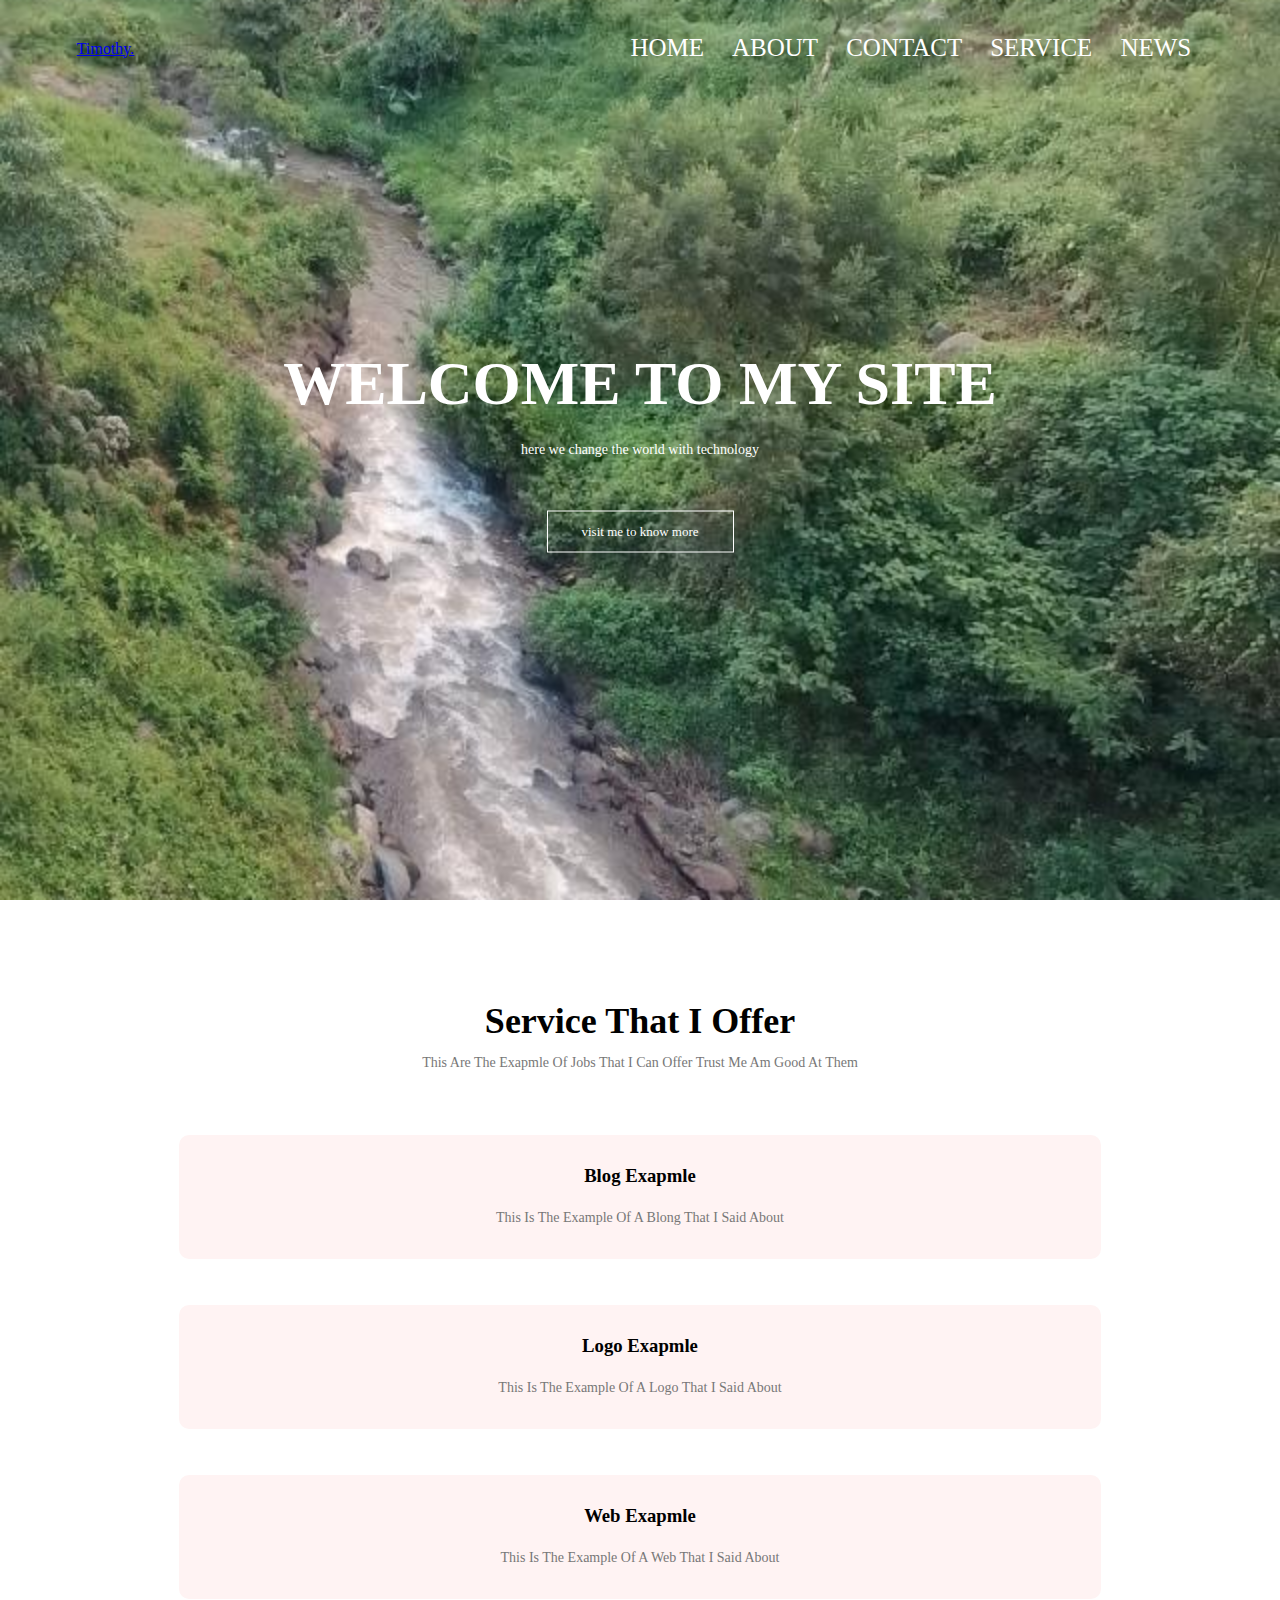
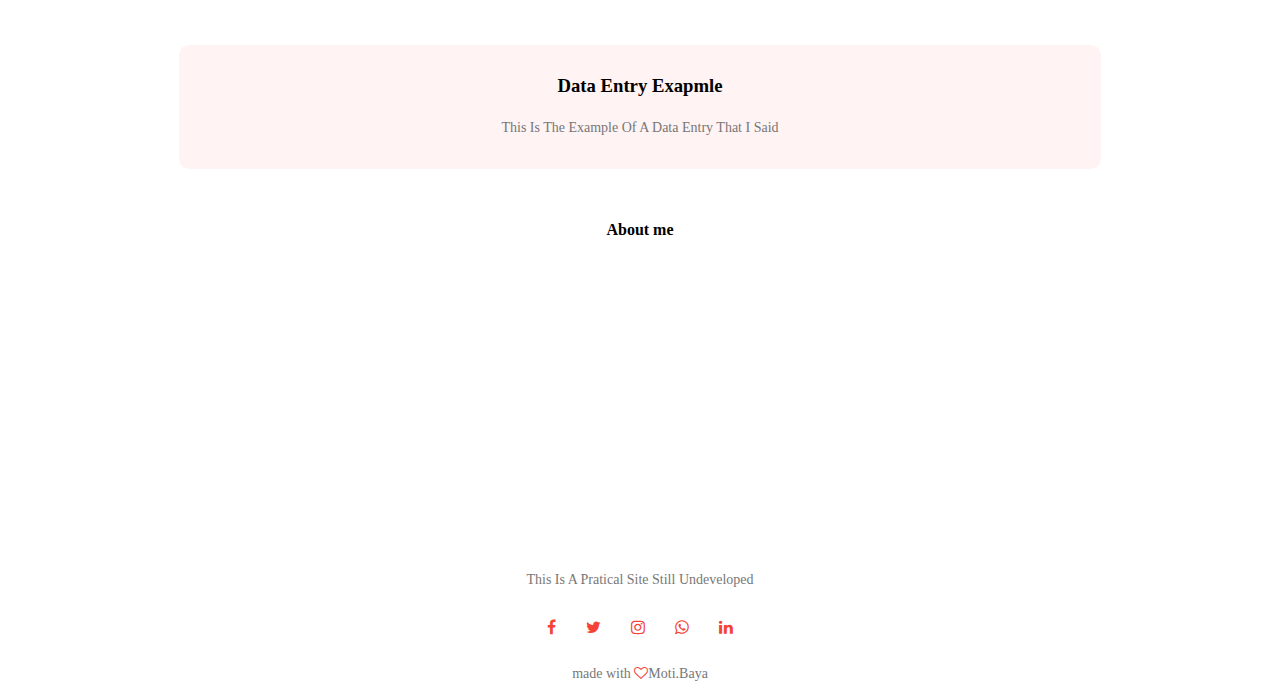
<file: index.html>
<!DOCTYPE html>
<html>
    <head>
        <meta name="viewport"content="with=device-width,initital-scale=1.0">
        <title>timothy baya mwaro</title>
        <link rel="stylesheet" href="main.css">
        <link rel="stylesheet"href="https://stackpath.bootstrapcdn.com/font-awesome/4.7.0/css/font-awesome.min.css">
    </head>
        <body>
            <section class="header">
                <nav>
                    <a href="index.html">Timothy.</a>
                    <div class="nav-links"id="navLinks">
                        <i class="fa fa-times"onclick="hideMenu()"></i>
                        <ul>
                            <li><a href="index.html">HOME</a></li>
                            <li><a href="index2.html">ABOUT</a></li>
                            <li><a href="index3.html">CONTACT</a></li>
                            <li><a href="index4.html">SERVICE</a></li>
                            <li><a href="index5.html">NEWS</a></li>


                            </li>
                        </ul>
                    </div>
                    <i class="fa fa-bars"onclick="showMenu()"></i>
                </nav>
                <div class="text-box">
                    <h1>WELCOME TO MY SITE </h1>
                    <P>here we change the world with technology</P>
                    <a href=""class="hero-btn">visit me to know more</a>
                </div>

            </section>
            <!-----service-->
            <section class="service">
                <h1>Service That I Offer </h1>
                <p>This Are The Exapmle Of Jobs That I Can Offer Trust Me Am Good At Them</p>
                <div class="row">
                    <div class="service-col">
                        <h3>Blog Exapmle</h3>
                        <p>This Is The Example Of A Blong That I Said About
                        </p>
                    </div>

            
                    <div class="service-col">
                       <h3>Logo Exapmle</h3>
                       <p>This Is The Example Of A Logo That I Said About
                       </p>
                    </div>
                    <div class="service-col">
                      <h3>Web Exapmle</h3>
                      <p>This Is The Example Of A Web That I Said About
                      </p>
                    </div>
                     <div class="service-col">
                       <h3>Data Entry Exapmle</h3>
                       <p>This Is The Example Of A Data Entry That I Said 
                      </p>
                    </div>

                 </div>
            </section>
            <!------javascript------->
            <script>
                var navLinks=document.getElementById("navLinks");
                function showMenu(){
                    navLinks.style.right="0";
                }
                function hideMenu(){
                    navLinks.style.right="-200px";
                }
            </script>
            <setion class="footer">
                <h4>About me</h4>
                <p>This Is A Pratical Site Still Undeveloped</p>
                <div class="icon">
                    <i class="fa fa-facebook"></i>
                    <i class="fa fa-twitter"></i>
                    <i class="fa fa-instagram"></i>
                    <i class="fa fa-whatsapp"></i>
                    <i class="fa fa-linkedin"></i>




                </div>
                <p>made with <i class="fa fa-heart-o"></i>Moti.Baya</p>

            </setion>

        </body>
    
</html>
</file>
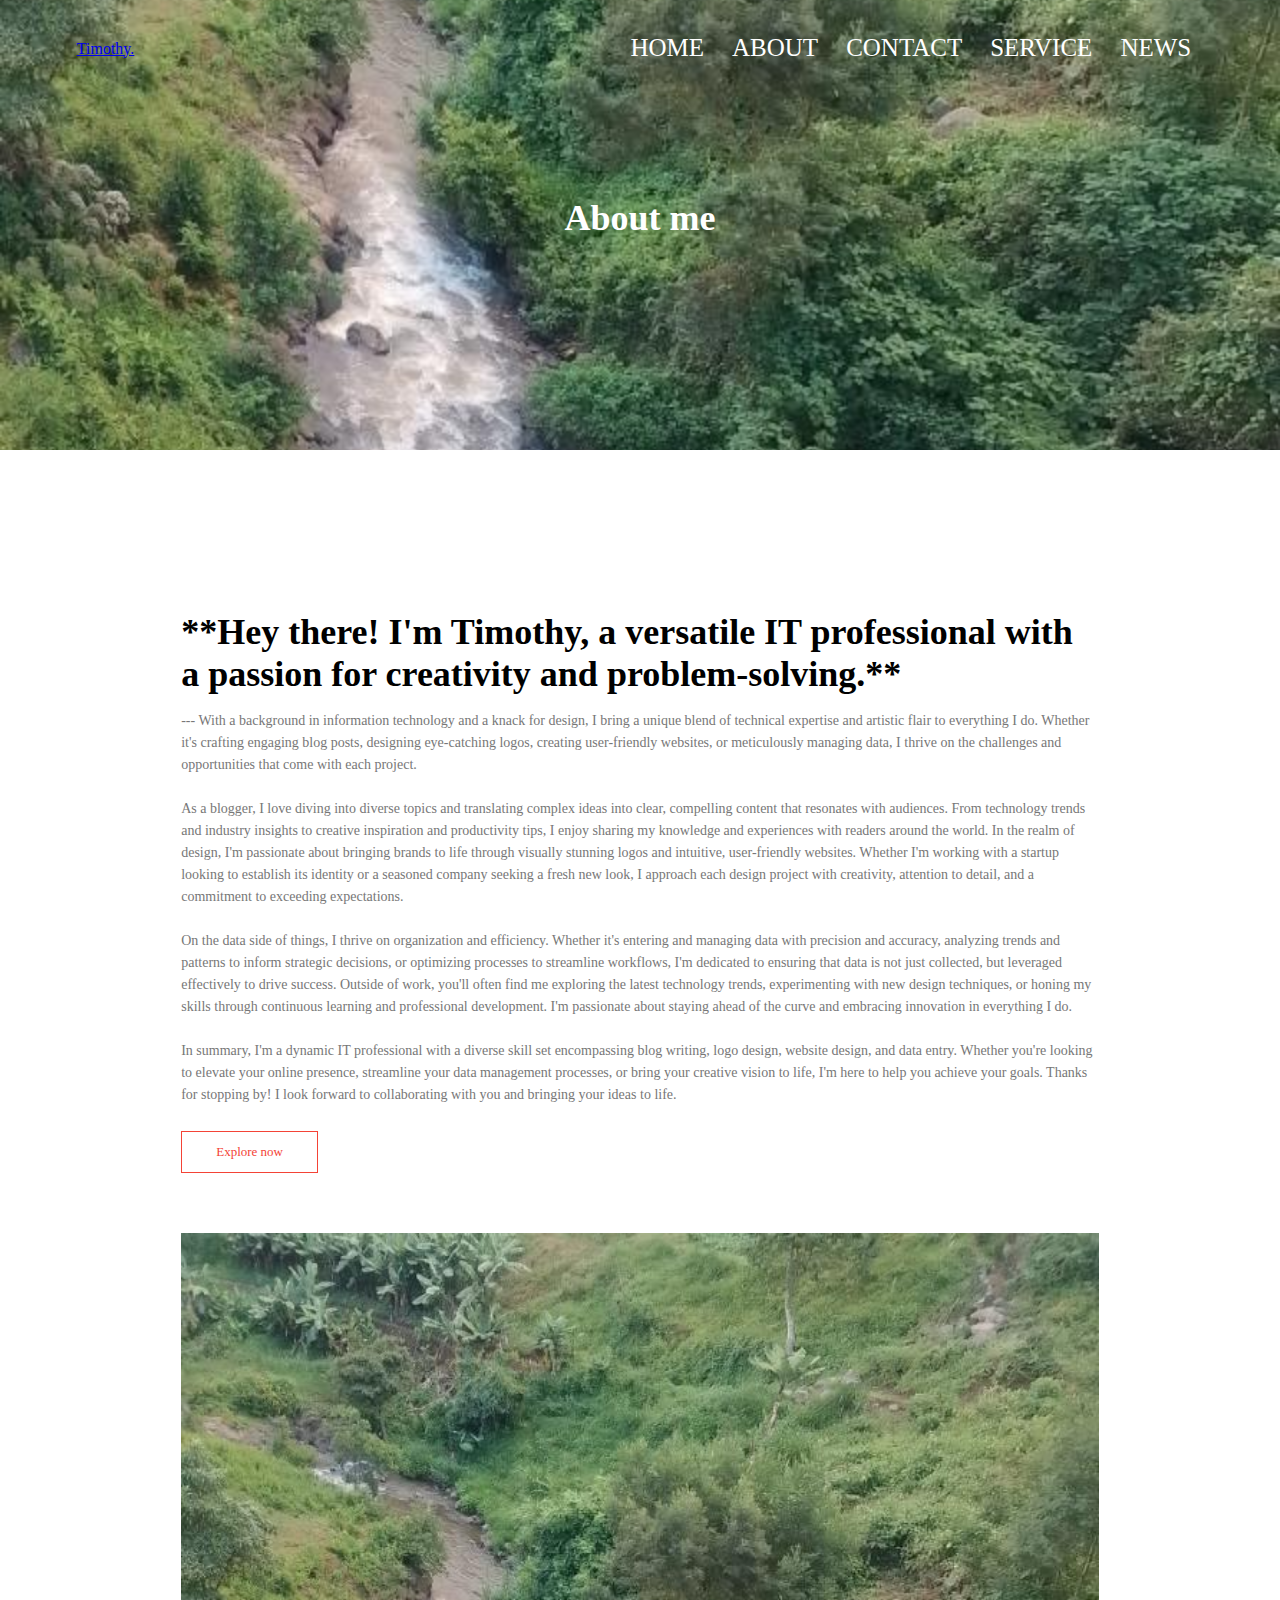
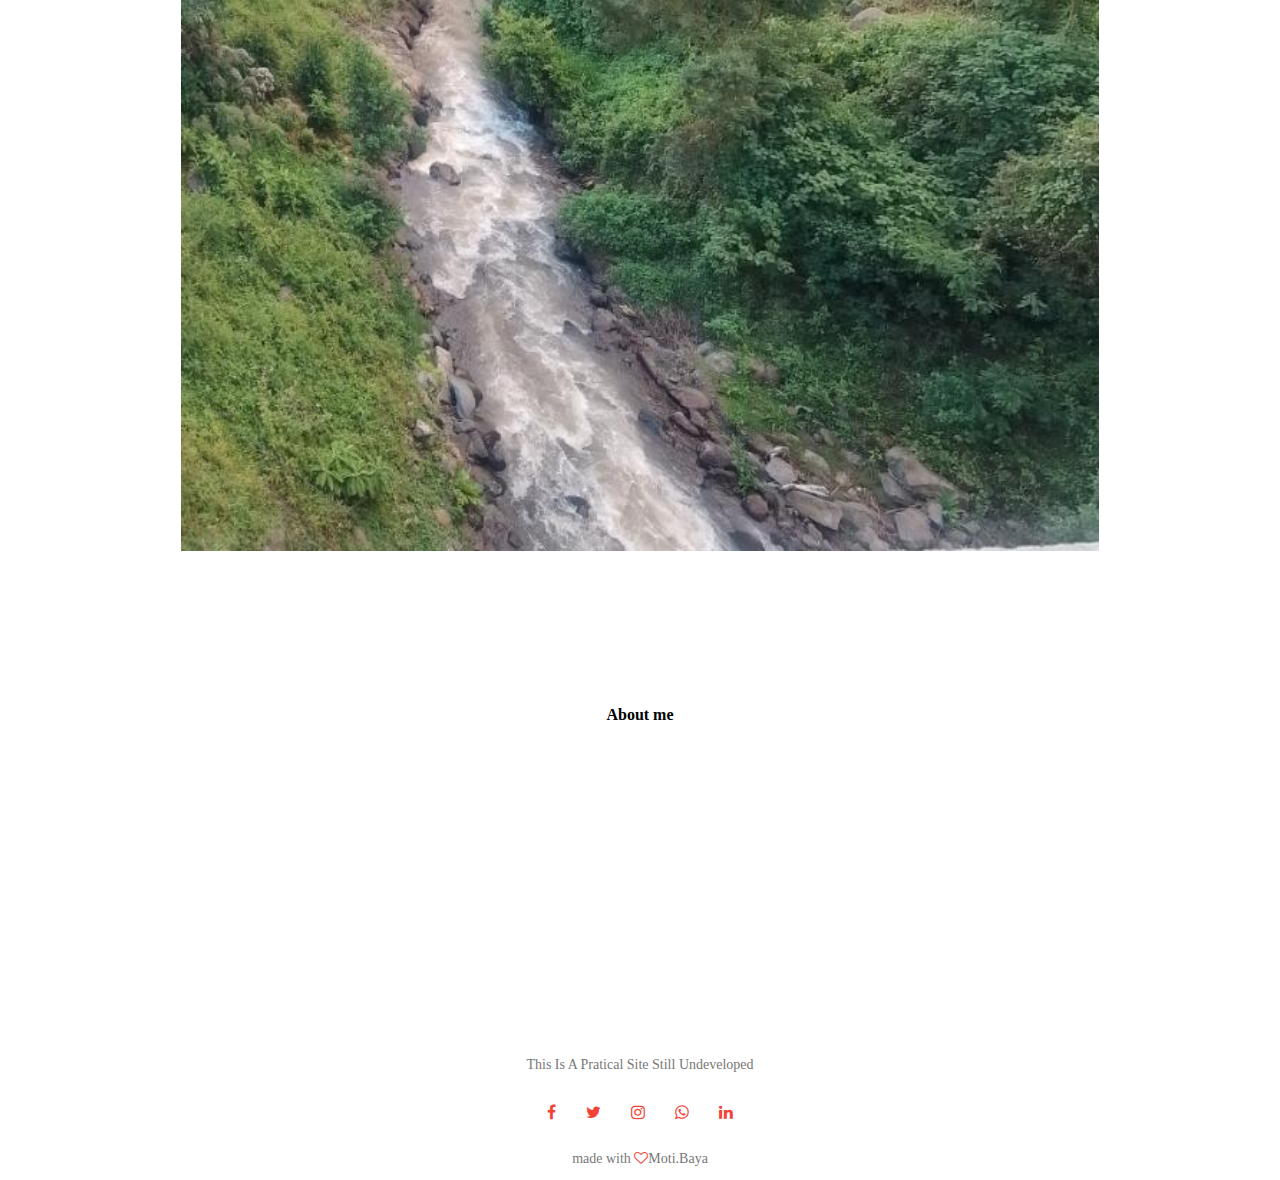
<file: index2.html>
<!DOCTYPE html>
<html>
    <head>
        <meta name="viewport"content="with=device-width,initital-scale=1.0">
        <title>timothy baya mwaro</title>
        <link rel="stylesheet" href="main.css">
        <link rel="stylesheet"href="https://stackpath.bootstrapcdn.com/font-awesome/4.7.0/css/font-awesome.min.css">
    </head>
        <body>
            <section class="sub-header">
                <nav>
                    <a href="index.html">Timothy.</a>
                    <div class="nav-links"id="navLinks">
                        <i class="fa fa-times"onclick="hideMenu()"></i>
                        <ul>
                            <li><a href="index.html">HOME</a></li>
                            <li><a href="index2.html">ABOUT</a></li>
                            <li><a href="index3.html">CONTACT</a></li>
                            <li><a href="index4.html">SERVICE</a></li>
                            <li><a href="index5.html">NEWS</a></li>
                            </li>
                        </ul>
                    </div>
                    <i class="fa fa-bars"onclick="showMenu()"></i>
                </nav>
                <h1>About me</h1>
                

            </section>
            <!------about content-->
            <section class="about-me">
                <div class="row">
                    <div class="about-col">
                        <h1>**Hey there! I'm Timothy, a versatile IT professional with a passion for creativity and problem-solving.**
</h1>
                        <p>---
With a background in information technology and a knack for design, I bring a unique blend of technical expertise and artistic flair to everything I do. Whether it's crafting engaging blog posts, designing eye-catching logos, creating user-friendly websites, or meticulously managing data, I thrive on the challenges and opportunities that come with each project.
<br>
                            <br>
As a blogger, I love diving into diverse topics and translating complex ideas into clear, compelling content that resonates with audiences. From technology trends and industry insights to creative inspiration and productivity tips, I enjoy sharing my knowledge and experiences with readers around the world.

In the realm of design, I'm passionate about bringing brands to life through visually stunning logos and intuitive, user-friendly websites. Whether I'm working with a startup looking to establish its identity or a seasoned company seeking a fresh new look, I approach each design project with creativity, attention to detail, and a commitment to exceeding expectations.
<br>
                            <br>
On the data side of things, I thrive on organization and efficiency. Whether it's entering and managing data with precision and accuracy, analyzing trends and patterns to inform strategic decisions, or optimizing processes to streamline workflows, I'm dedicated to ensuring that data is not just collected, but leveraged effectively to drive success.

Outside of work, you'll often find me exploring the latest technology trends, experimenting with new design techniques, or honing my skills through continuous learning and professional development. I'm passionate about staying ahead of the curve and embracing innovation in everything I do.
<br>
                            <br>
In summary, I'm a dynamic IT professional with a diverse skill set encompassing blog writing, logo design, website design, and data entry. Whether you're looking to elevate your online presence, streamline your data management processes, or bring your creative vision to life, I'm here to help you achieve your goals.

Thanks for stopping by! I look forward to collaborating with you and bringing your ideas to life.</p>
                        <a href=""class="hero-btn red-btn">Explore now</a>
                    </div>
                    <div class="about-col">
                        <img src="IMG-20240506-WA0032.jpg" alt="coming">
                    </div>

                </div>

            </section>

            <!------javascript------->
            <script>
                var navLinks=document.getElementById("navLinks");
                function showMenu(){
                    navLinks.style.right="0";
                }
                function hideMenu(){
                    navLinks.style.right="-200px";
                }
            </script>
            <setion class="footer">
                <h4>About me</h4>
                <p>This Is A Pratical Site Still Undeveloped</p>
                <div class="icon">
                    <i class="fa fa-facebook"></i>
                    <i class="fa fa-twitter"></i>
                    <i class="fa fa-instagram"></i>
                    <i class="fa fa-whatsapp"></i>
                    <i class="fa fa-linkedin"></i>




                </div>
                <p>made with <i class="fa fa-heart-o"></i>Moti.Baya</p>

            </setion>

        </body>
    
</html>
</file>
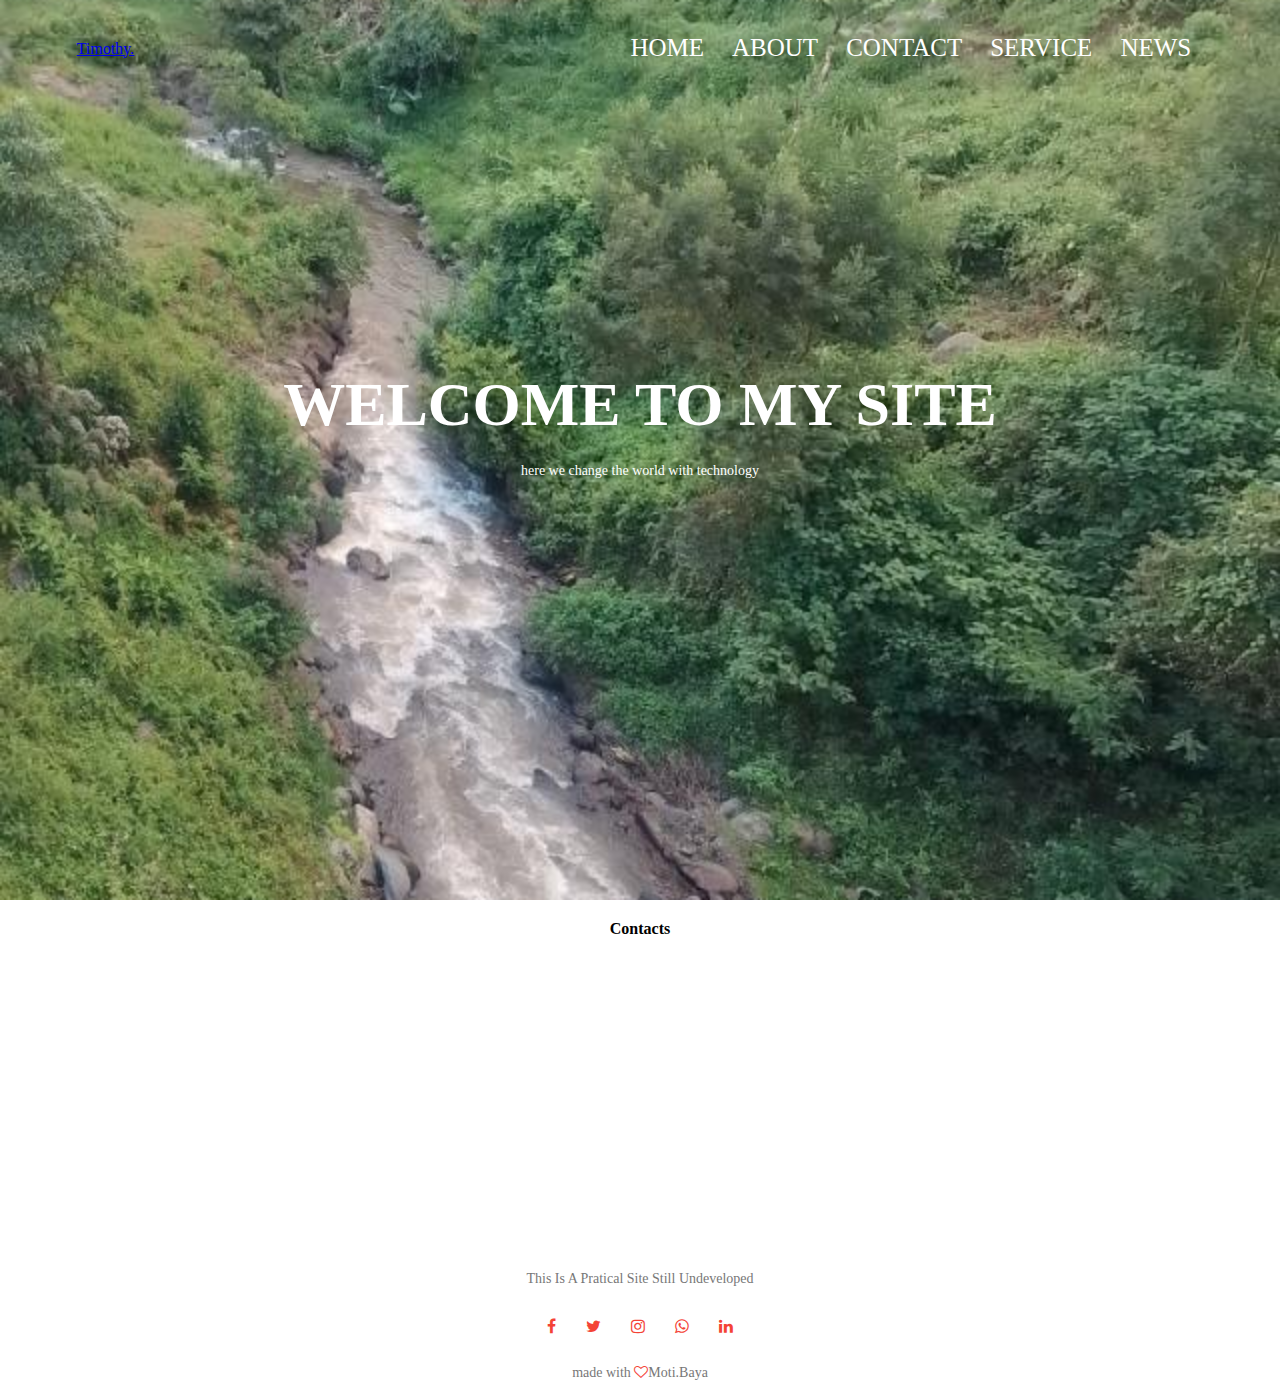
<file: index3.html>
<!DOCTYPE html>
<html>
    <head>
        <meta name="viewport"content="with=device-width,initital-scale=1.0">
        <title>timothy baya mwaro</title>
        <link rel="stylesheet" href="main.css">
        <link rel="stylesheet"href="https://stackpath.bootstrapcdn.com/font-awesome/4.7.0/css/font-awesome.min.css">
    </head>
        <body>
            <section class="header">
                <nav>
                    <a href="index.html">Timothy.</a>
                    <div class="nav-links"id="navLinks">
                        <i class="fa fa-times"onclick="hideMenu()"></i>
                        <ul>
                            <li><a href="index.html">HOME</a></li>
                            <li><a href="index2.html">ABOUT</a></li>
                            <li><a href="index3.html">CONTACT</a></li>
                            <li><a href="index4.html">SERVICE</a></li>
                            <li><a href="index5.html">NEWS</a></li>


                            </li>
                        </ul>
                    </div>
                    <i class="fa fa-bars"onclick="showMenu()"></i>
                </nav>
                <div class="text-box">
                    <h1>WELCOME TO MY SITE </h1>
                    <P>here we change the world with technology</P>
                    
                </div>

            </section>
                        <!------javascript------->
                        <script>
                            var navLinks=document.getElementById("navLinks");
                            function showMenu(){
                                navLinks.style.right="0";
                            }
                            function hideMenu(){
                                navLinks.style.right="-200px";
                            }
                        </script>
                        <setion class="footer">
                            <h4>Contacts</h4>
                            <p>This Is A Pratical Site Still Undeveloped</p>
                            <div class="icon">
                                <i class="fa fa-facebook"></i>
                                <i class="fa fa-twitter"></i>
                                <i class="fa fa-instagram"></i>
                                <i class="fa fa-whatsapp"></i>
                                <i class="fa fa-linkedin"></i>
            
            
            
            
                            </div>
                            <p>made with <i class="fa fa-heart-o"></i>Moti.Baya</p>
            
                        </setion>
            
                    </body>
                
            </html>
</file>
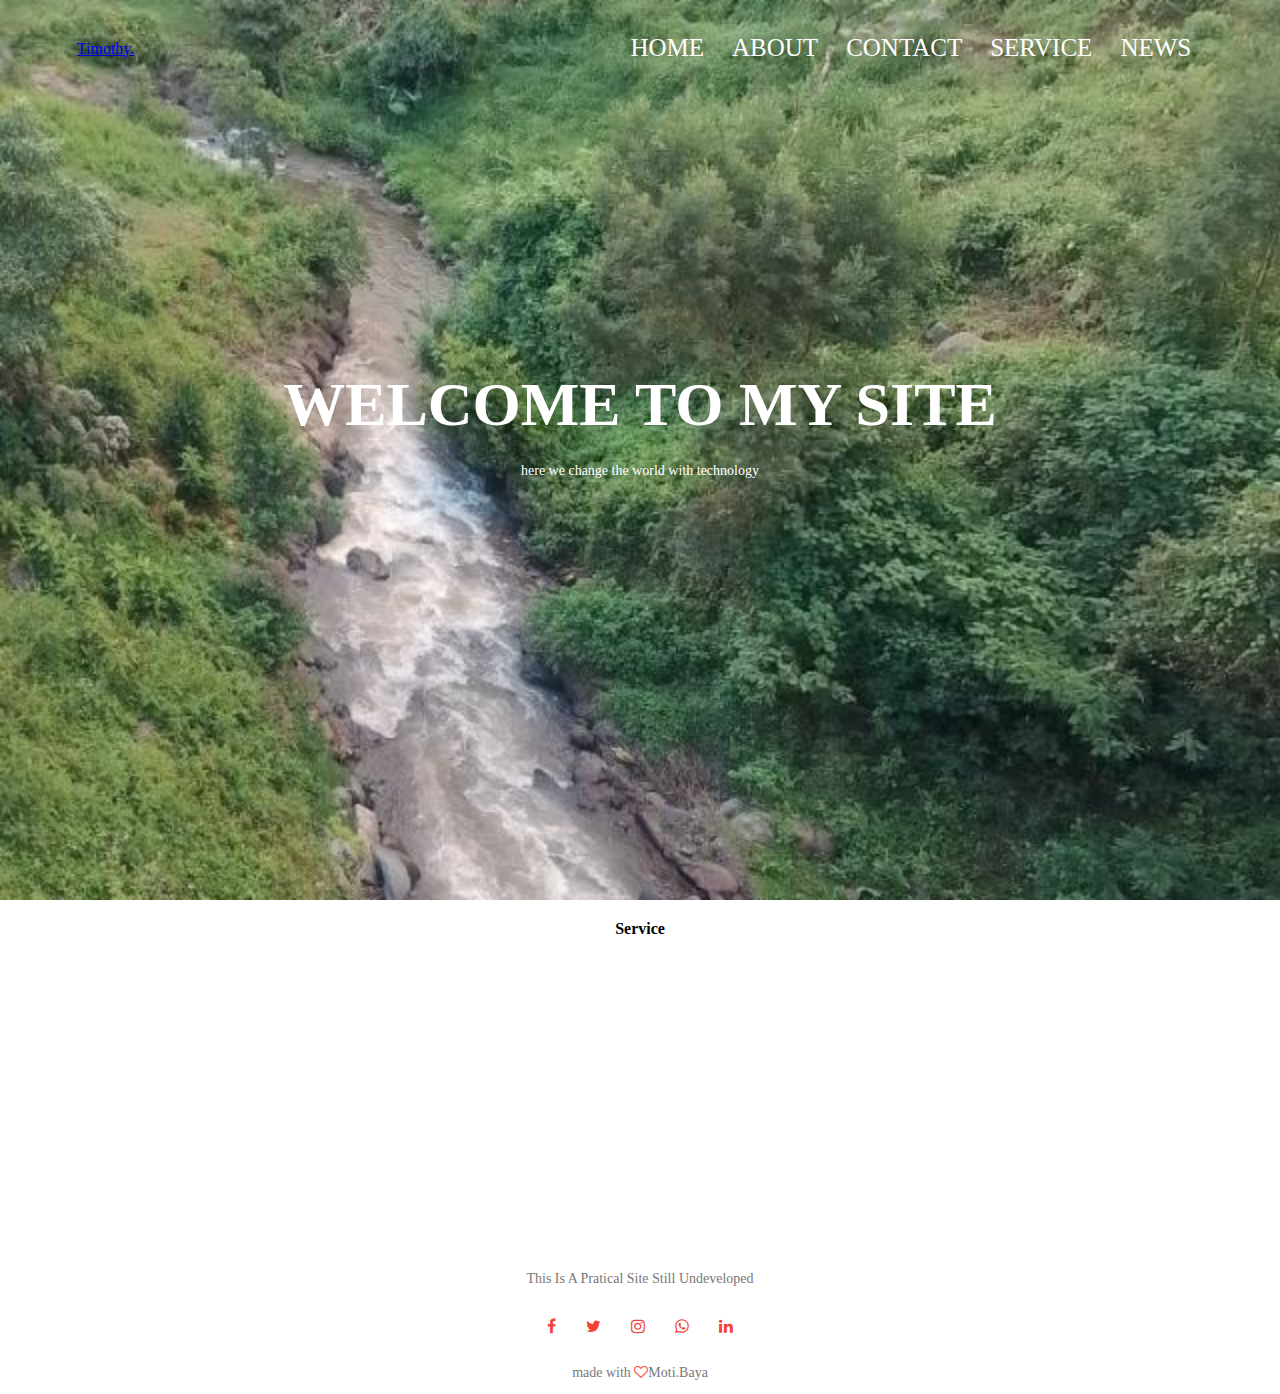
<file: index4.html>
<!DOCTYPE html>
<html>
    <head>
        <meta name="viewport"content="with=device-width,initital-scale=1.0">
        <title>timothy baya mwaro</title>
        <link rel="stylesheet" href="main.css">
        <link rel="stylesheet"href="https://stackpath.bootstrapcdn.com/font-awesome/4.7.0/css/font-awesome.min.css">
    </head>
        <body>
            <section class="header">
                <nav>
                    <a href="index.html">Timothy.</a>
                    <div class="nav-links"id="navLinks">
                        <i class="fa fa-times"onclick="hideMenu()"></i>
                        <ul>
                            <li><a href="index.html">HOME</a></li>
                            <li><a href="index2.html">ABOUT</a></li>
                            <li><a href="index3.html">CONTACT</a></li>
                            <li><a href="index4.html">SERVICE</a></li>
                            <li><a href="index5.html">NEWS</a></li>


                            </li>
                        </ul>
                    </div>
                    <i class="fa fa-bars"onclick="showMenu()"></i>
                </nav>
                <div class="text-box">
                    <h1>WELCOME TO MY SITE </h1>
                    <P>here we change the world with technology</P>
                    
                </div>

            </section>
                        <!------javascript------->
                        <script>
                            var navLinks=document.getElementById("navLinks");
                            function showMenu(){
                                navLinks.style.right="0";
                            }
                            function hideMenu(){
                                navLinks.style.right="-200px";
                            }
                        </script>
                        <setion class="footer">
                            <h4>Service</h4>
                            <p>This Is A Pratical Site Still Undeveloped</p>
                            <div class="icon">
                                <i class="fa fa-facebook"></i>
                                <i class="fa fa-twitter"></i>
                                <i class="fa fa-instagram"></i>
                                <i class="fa fa-whatsapp"></i>
                                <i class="fa fa-linkedin"></i>
            
            
            
            
                            </div>
                            <p>made with <i class="fa fa-heart-o"></i>Moti.Baya</p>
            
                        </setion>
            
                    </body>
                
            </html>
</file>
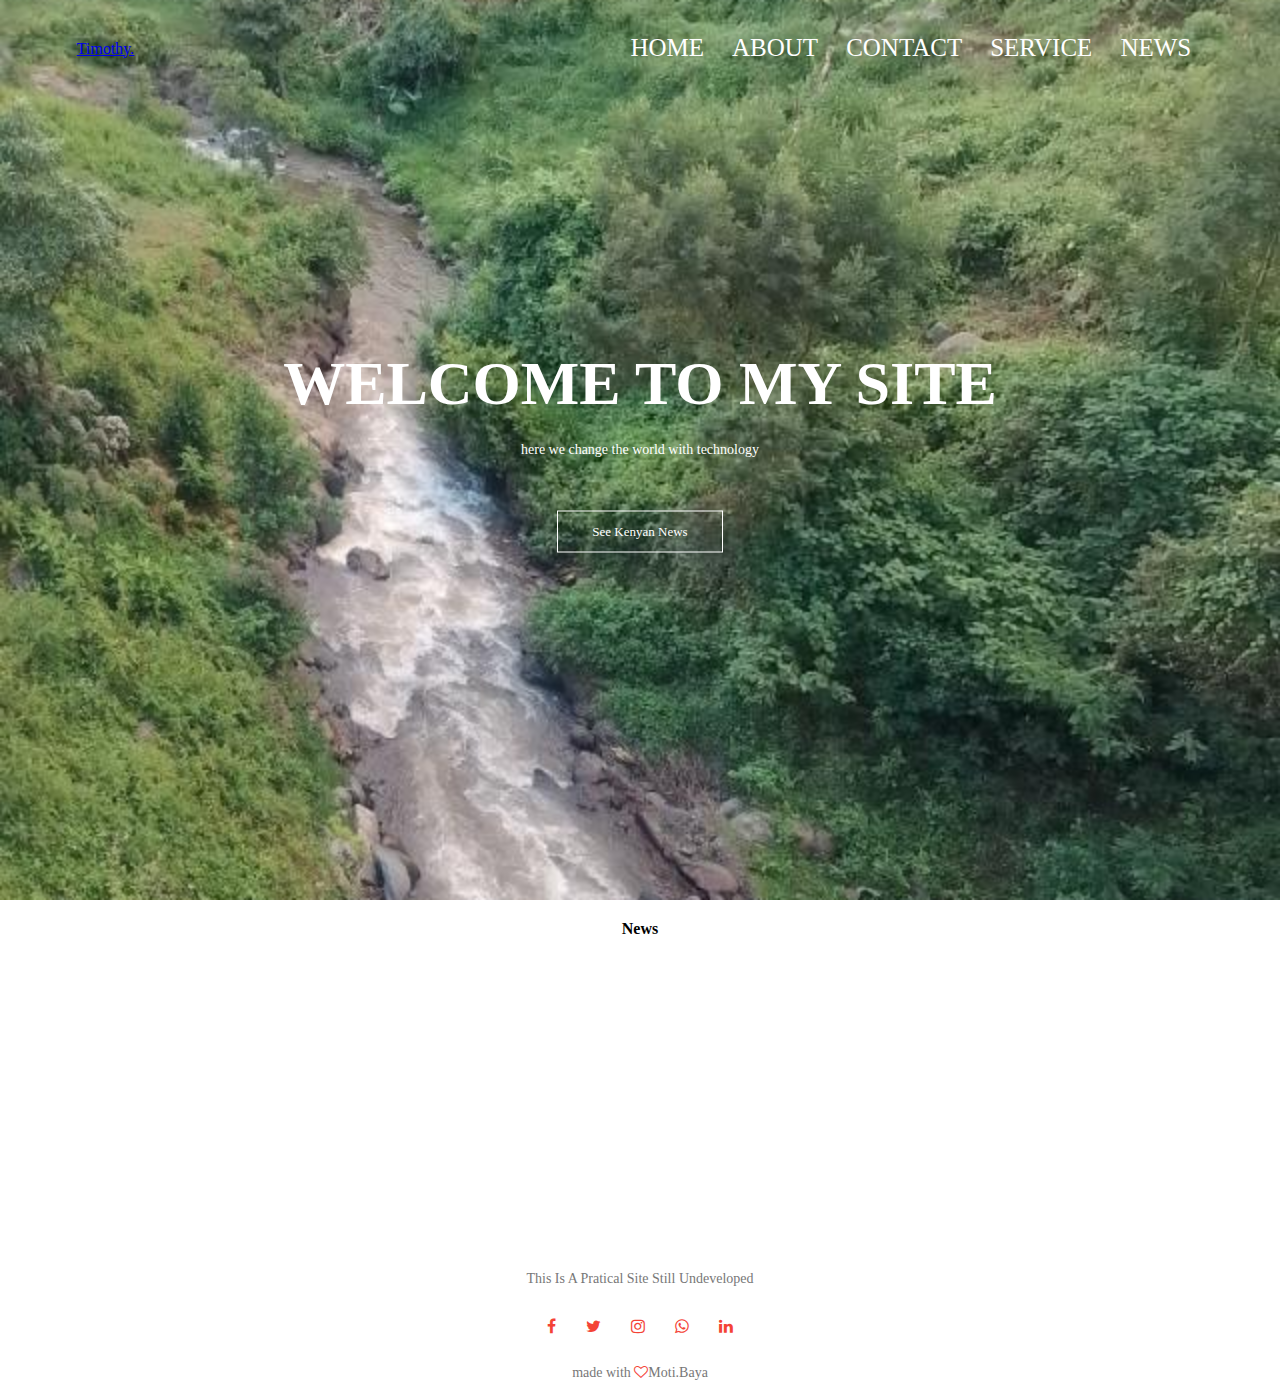
<file: index5.html>
<!DOCTYPE html>
<html>
    <head>
        <meta name="viewport"content="with=device-width,initital-scale=1.0">
        <title>timothy baya mwaro</title>
        <link rel="stylesheet" href="main.css">
        <link rel="stylesheet"href="https://stackpath.bootstrapcdn.com/font-awesome/4.7.0/css/font-awesome.min.css">
    </head>
        <body>
            <section class="header">
                <nav>
                    <a href="index.html">Timothy.</a>
                    <div class="nav-links"id="navLinks">
                        <i class="fa fa-times"onclick="hideMenu()"></i>
                        <ul>
                            <li><a href="index.html">HOME</a></li>
                            <li><a href="index2.html">ABOUT</a></li>
                            <li><a href="index3.html">CONTACT</a></li>
                            <li><a href="index4.html">SERVICE</a></li>
                            <li><a href="index5.html">NEWS</a></li>


                            </li>
                        </ul>
                    </div>
                    <i class="fa fa-bars"onclick="showMenu()"></i>
                </nav>
                <div class="text-box">
                    <h1>WELCOME TO MY SITE </h1>
                    <P>here we change the world with technology</P>
                    <a href="https://t-baya.github.io/moti-kenya1/news.google.com"class="hero-btn">See Kenyan News</a>
                </div>

            </section>
                        <!------javascript------->
                        <script>
                            var navLinks=document.getElementById("navLinks");
                            function showMenu(){
                                navLinks.style.right="0";
                            }
                            function hideMenu(){
                                navLinks.style.right="-200px";
                            }
                        </script>
                        <setion class="footer">
                            <h4>News</h4>
                            <p>This Is A Pratical Site Still Undeveloped</p>
                            <div class="icon">
                                <i class="fa fa-facebook"></i>
                                <i class="fa fa-twitter"></i>
                                <i class="fa fa-instagram"></i>
                                <i class="fa fa-whatsapp"></i>
                                <i class="fa fa-linkedin"></i>
            
            
            
            
                            </div>
                            <p>made with <i class="fa fa-heart-o"></i>Moti.Baya</p>
            
                        </setion>
            
                    </body>
                
            </html>
</file>
<file: main.css>
*{
    margin: 0;
    padding: 0;
}
.header{
    min-height: 100vh;
    width: 100%;
    background-image:url(IMG-20240506-WA0032.jpg);
    background-position: center;
    background-size: cover;
    position: relative;

}
nav{
    display: flex;
    padding: 2% 6%;
    justify-content: space-between;
    align-items: center;
}
nav img{
    width: 150px;


}
.nav-links{
    flex: 1;
    text-align: right;

}
.nav-links ul li{
    list-style: none;
    display: inline-block;
    padding: 8px 12px;
    position: relative;

}
.nav-links ul li a{
    color: #fff;
    text-decoration: none;
    font-size: 25px;
}
.nav-links ul li::after{
    content: '';
    width: 0%;
    height: 2px;
    background: #f44336;
    display: block;
    margin: auto;
    transition: 0.5s;

}
.nav-links ul li:hover::after{
    width: 100%;
}
.text-box{
    width: 90%;
    color: #fff;
    position: absolute;
    top: 50%;
    left: 50%;
    transform: translate(-50%,-50%);
    text-align: center;

}
.text-box h1{
    font-size: 62px;
}
.text-box p{
    margin: 10px 0 40px;
    font-size: 14px;
    color: #fff;

}
.hero-btn{
    display: inline-block;
    text-decoration: none;
    color: #fff;
    border:1px solid #fff;
    padding: 12px 34px;
    font-size: 13px;
    background: transparent;
    position: relative;
    cursor: pointer;
}
.hero-btn:hover{
    border: 1px solid #f44336;
    background: #f44336;
    transition: 1s;
}
nav .fa{
    display: none;
    
}

@media(max-width:600px){
    .text-box h1{
        font-size: 200px;
    }
    .nav-links ul li{
        display: block;

    }
    .nav-links{
        position: fixed;
        background: yellowgreen;
        height: 100vh;
        width:200px;
        top: 0;
        right:-200px; 
        text-align: left;
        z-index: 2;
        transition: 1s;
    }
    nav .fa{
        display: block;
        color: #fff;
        margin: 10px;
        font-size: 80px;
        cursor: pointer;
    }
    .nav-links ul{
        padding: 30px;
    }
    

}
/*------service------*/
.service{
    width: 80%;
    margin: auto;
    text-align: center;
    padding-top: 100px;
    color:black;

}
h1{
    font-size: 36px;
    font-weight: 600;

}
p{
    color: #777;
    font-size: 14px;
    font-weight: 300;
    line-height: 22px;
    padding: 10px;

}
.row{
    margin: 5%;
    display: fixed;
    justify-content: space-between;

}
.service-col{
    flex-basis: 31%;
    background: #fff3f3;
    border-radius:10px;
    margin-bottom: 5%;
    padding: 20px 12px;
    box-sizing: border-box;
    transition: 0,5s;
}
h3{
    text-align: center;
    font-weight: 600;
    margin: 10px 0;
}
.service-col:hover{
    box-shadow: 0 0 20px 0px rgba(0,0,0,0.2);
}
@media(max-width:600px){
    .row{
        flex-direction: column;
        
    }
}

.footer{
    width: 100%;
    text-align: center;
    padding: 30px 0;
}
.footer h4{
    margin-bottom: 25%;
    margin-top: 20px;
    font-weight: 600;
}
.icon .fa{
    color:#f44336;
    margin: 0 13px;
    cursor: pointer;
    padding: 18px 0;
}
.fa-heart-o{
    color: #f44336;
}
/*------about page-----*/
.sub-header{
    height: 50vh;
    width: 100%;
    background-image:url(IMG-20240506-WA0032.jpg) ;
    background-position: center;
    background-size: cover;
    text-align: center;
    color: #fff;

}
.sub-header h1{
    margin-top: 100px;
}
.about-me{
    width: 80%;
    margin: auto;
    padding-top: 80px;
    padding-bottom: 50px;
}

.about-col{
    flex-basis: 48%;
    padding: 30px 2px;
}
.about-col img{
    width: 100%;

}
.about-col h1{
    padding-top: 0;
}
.about-col p{
    padding: 15px 0 25px;
}
.red-btn{
    border: 1px solid #f44336;
    background: transparent;
    color: #f44336;

}
.red-btn:hover{
    color: #fff;

}
</file>
